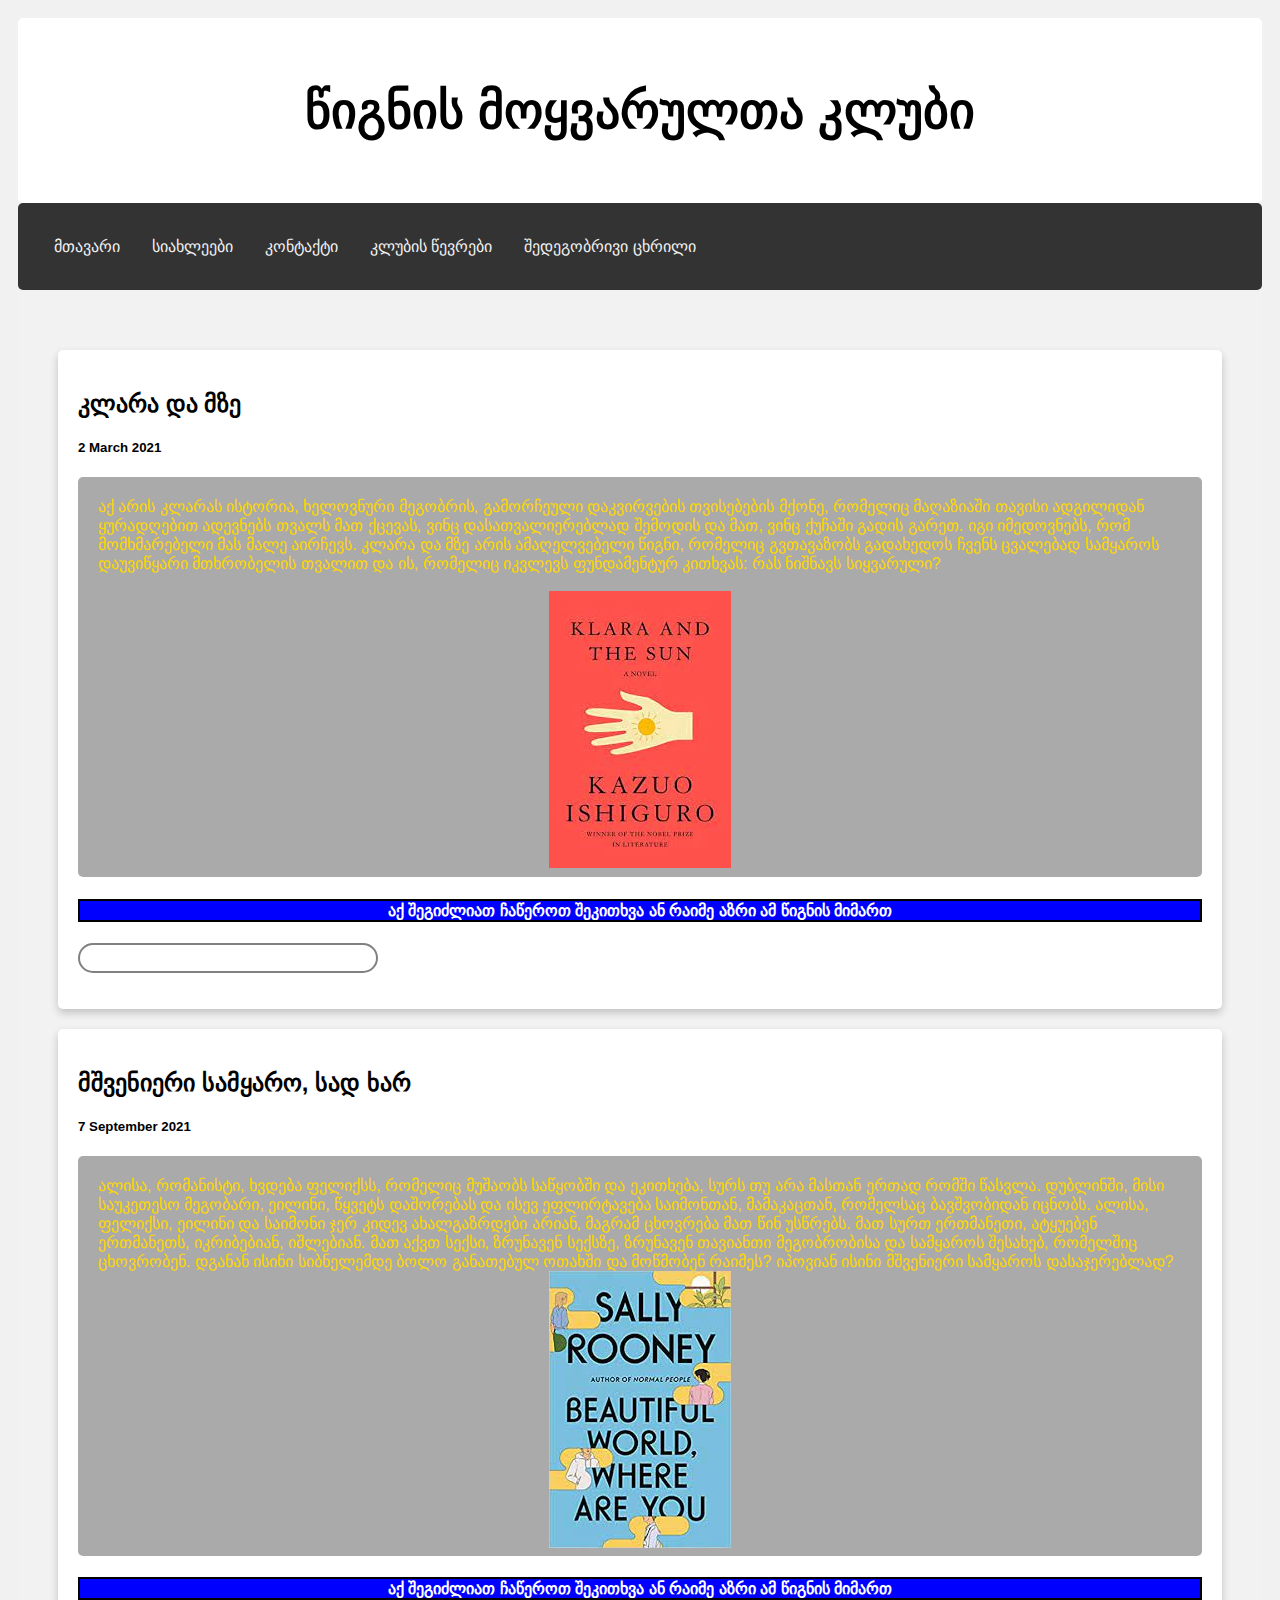
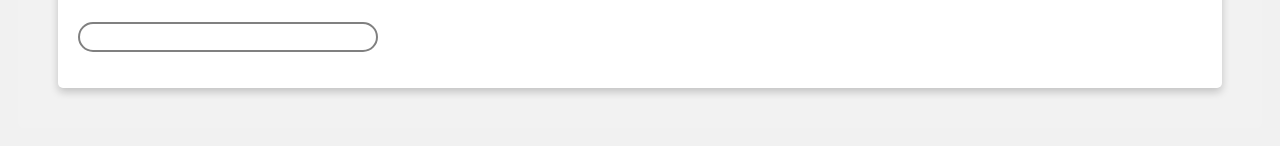
<file: index.html>
<!DOCTYPE html>
<html lang="en">
<head>
    <meta charset="UTF-8">
    <meta http-equiv="X-UA-Compatible" content="IE=edge">
    <meta name="viewport" content="width=device-width, initial-scale=1.0">
    <title>Document</title>
    <link rel="stylesheet" type="text/css" href="css/style.css">
</head> 
<body>
    

  
  <div class="header">
    <h1>წიგნის მოყვარულთა კლუბი
    </h1>

  </div>
  <a href="index.html"></a>
  
  <div class="topnav">
    <a href="index.html">მთავარი</a>
    <a href="new.html">სიახლეები</a>
    <a href="contact.html">კონტაქტი</a>
    <a href="Club members.html">კლუბის  წევრები</a>
    <a href="Result.html">შედეგობრივი ცხრილი</a>
     
  </div>
  
  <div class="row">
    <div class="leftcolumn">
      <div class="card">
        <h2>კლარა და მზე</h2>
        <h5>2 March 2021</h5>
        <div class="fakeimg" style="height: 400px">აქ არის კლარას ისტორია, ხელოვნური მეგობრის, გამორჩეული დაკვირვების თვისებების მქონე, რომელიც მაღაზიაში თავისი ადგილიდან ყურადღებით ადევნებს თვალს მათ ქცევას, ვინც დასათვალიერებლად შემოდის და მათ, ვინც ქუჩაში გადის გარეთ. იგი იმედოვნებს, რომ მომხმარებელი მას მალე აირჩევს. კლარა და მზე არის ამაღელვებელი წიგნი, რომელიც გვთავაზობს გადახედოს ჩვენს ცვალებად სამყაროს დაუვიწყარი მთხრობელის თვალით და ის, რომელიც იკვლევს ფუნდამენტურ კითხვას: რას ნიშნავს სიყვარული?
          <br>
          <br>
        <center><img src="img/download.jpg" ></center></div>
        <center><h4  class="border">აქ შეგიძლიათ ჩაწეროთ შეკითხვა ან რაიმე აზრი ამ წიგნის მიმართ</h4></center>
        <p><input type="search"  id="search"></p>
        
      </div>
      <div class="card">
        <h2>მშვენიერი სამყარო, სად ხარ</h2>
        <h5>7 September 2021</h5>
        <div class="fakeimg" style="height: 400px">ალისა, რომანისტი, ხვდება ფელიქსს, რომელიც მუშაობს საწყობში და ეკითხება, სურს თუ არა მასთან ერთად რომში წასვლა. დუბლინში, მისი საუკეთესო მეგობარი, ეილინი, წყვეტს დაშორებას და ისევ ეფლირტავება საიმონთან, მამაკაცთან, რომელსაც ბავშვობიდან იცნობს. ალისა, ფელიქსი, ეილინი და საიმონი ჯერ კიდევ ახალგაზრდები არიან, მაგრამ ცხოვრება მათ წინ უსწრებს. მათ სურთ ერთმანეთი, ატყუებენ ერთმანეთს, იკრიბებიან, იშლებიან. მათ აქვთ სექსი, ზრუნავენ სექსზე, ზრუნავენ თავიანთი მეგობრობისა და სამყაროს შესახებ, რომელშიც ცხოვრობენ. დგანან ისინი სიბნელემდე ბოლო განათებულ ოთახში და მოწმობენ რაიმეს? იპოვიან ისინი მშვენიერი სამყაროს დასაჯერებლად?
        <center><img src="img/download1.jpg" ></center></div>
        <center><h4  class="border">აქ შეგიძლიათ ჩაწეროთ შეკითხვა ან რაიმე აზრი ამ წიგნის მიმართ</h4></center>
        <p><input type="search"  id="search"></p>
        
      </div>
    </div>
    
     
      
    </div>
  </div>
  
  
                   
                      
                        
                    
                      
                    </div>
                  </div>
                  
                 
   
                


    </header>
   
        
    
</body>
</html>
</file>
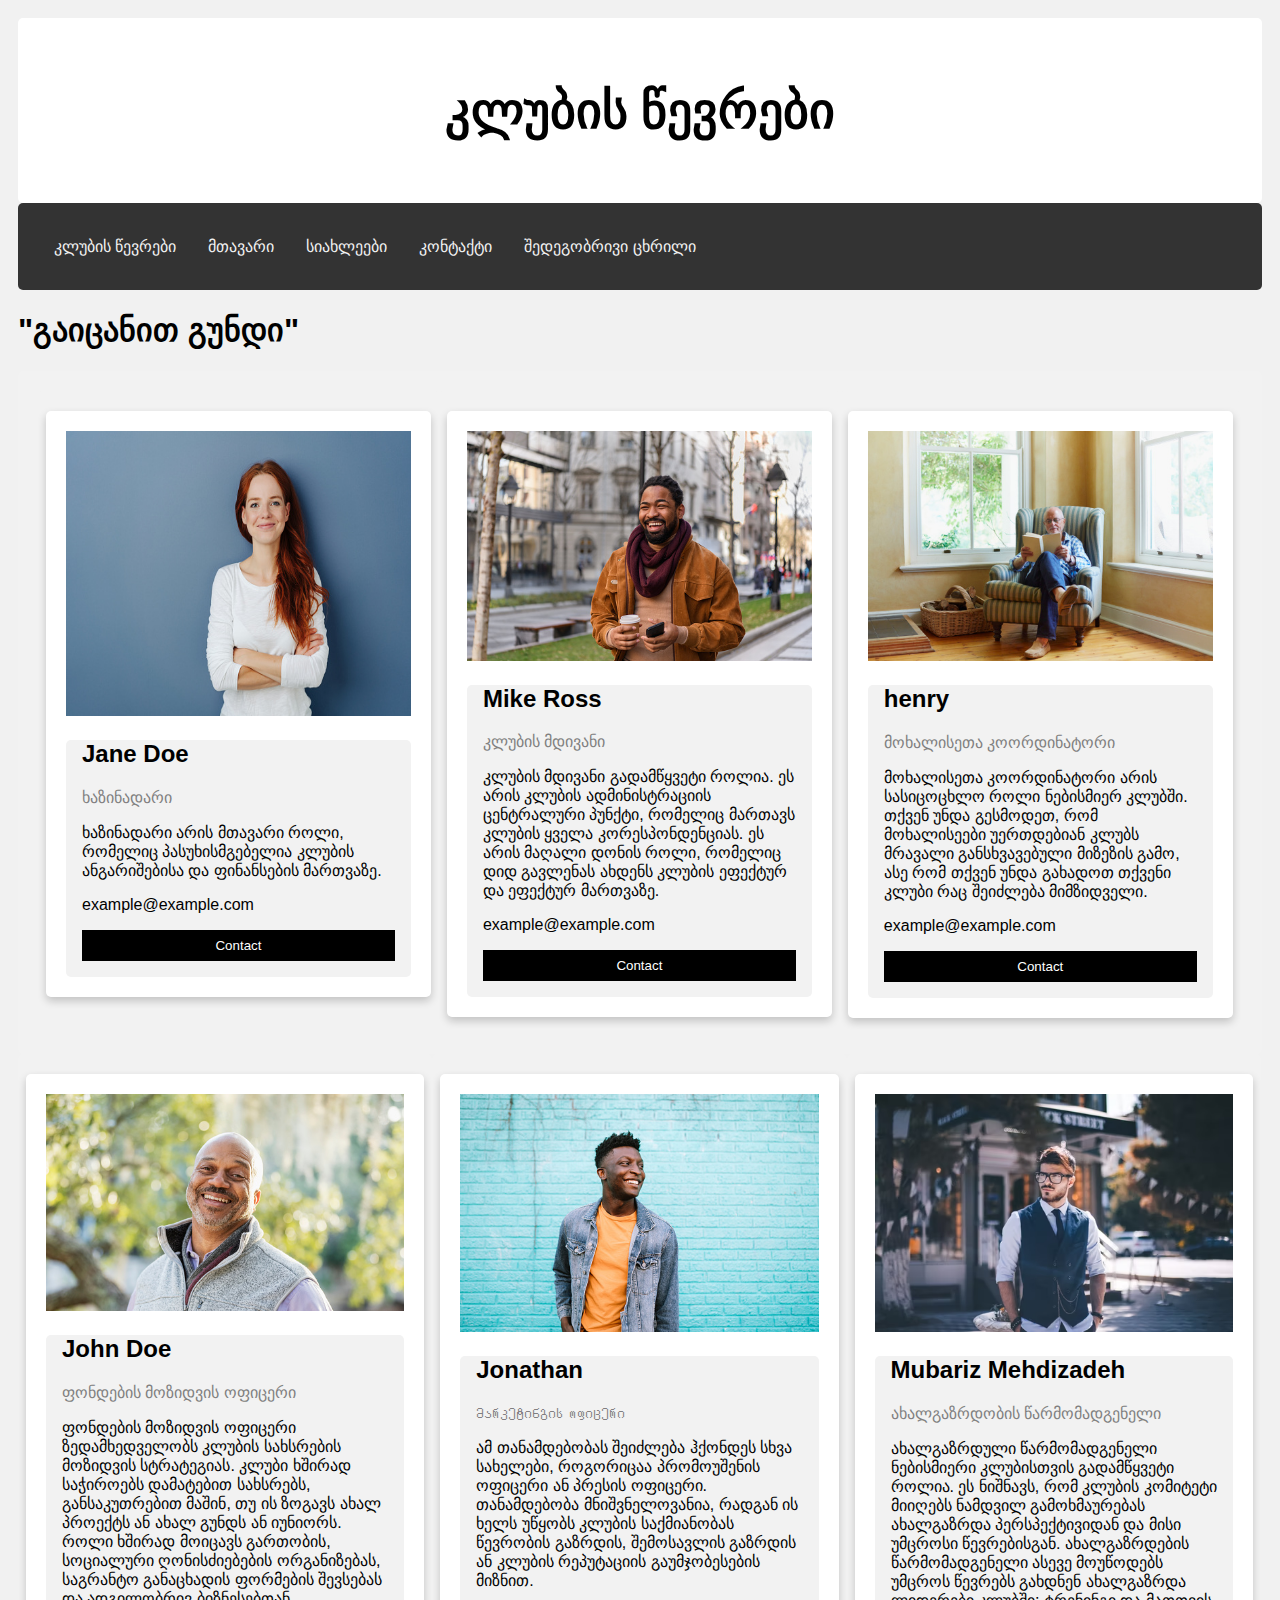
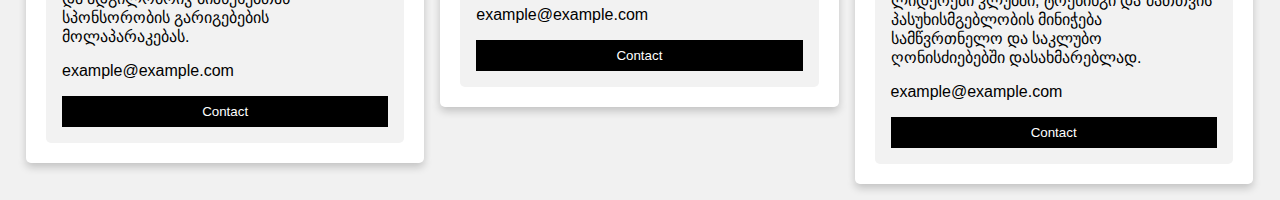
<file: Club members.html>
<!DOCTYPE html>
<html lang="en">
<head>
    <meta charset="UTF-8">
    <meta http-equiv="X-UA-Compatible" content="IE=edge">
    <meta name="viewport" content="width=device-width, initial-scale=1.0">
    <title>Document</title>
    <link rel="stylesheet" type="text/css" href="css/style.css">
</head>
<body>
    <div class="header">
        <h1>კლუბის წევრები
        </h1>
    
      </div>
      <a href="index.html"></a>
      
      <div class="topnav">
        <a href="Club members.html">კლუბის  წევრები</a>
        <a href="index.html">მთავარი</a>
        <a href="new.html">სიახლეები</a>
        <a href="contact.html">კონტაქტი</a>
       <a href="Result.html">შედეგობრივი ცხრილი</a>
         
      </div>


      
    
      
     <h1>"გაიცანით გუნდი"</h1>
      
      
      <div class="row">
        <div class="column">
          <div class="card">
            <img src="img/istockphoto-1251307630-170667a.jpg" alt="Jane" style="width:100%"   class="images">
            <div class="container">
              <h2>Jane Doe</h2>
              <p class="title">ხაზინადარი</p>
              <p>  ხაზინადარი არის მთავარი როლი, რომელიც პასუხისმგებელია კლუბის ანგარიშებისა და ფინანსების მართვაზე.</p>
             
              <p>example@example.com</p>
              <p><button class="button">Contact</button></p>
            </div>
          </div>
        </div>
          
        <div class="column">
          <div class="card">
            <img src="img/istockphoto-1325556343-170667a.jpg" alt="Mike" style="width:100%">
            <div class="container">
              <h2>Mike Ross</h2>
              <p class="title">კლუბის მდივანი</p>
              <p>კლუბის მდივანი გადამწყვეტი როლია. ეს არის კლუბის ადმინისტრაციის ცენტრალური პუნქტი, რომელიც მართავს კლუბის ყველა კორესპონდენციას. ეს არის მაღალი დონის როლი, რომელიც დიდ გავლენას ახდენს კლუბის ეფექტურ და ეფექტურ მართვაზე.</p>
              
              <p>example@example.com</p>
              <p><button class="button">Contact</button></p>
            </div>
          </div>
        </div>
        <div class="column">
            <div class="card">
              <img src="img/istockphoto-492275651-170667a.jpg" alt="henry" style="width:100%">
              <div class="container">
                <h2>henry</h2>
                <p class="title">მოხალისეთა კოორდინატორი</p>
                <p>მოხალისეთა კოორდინატორი არის სასიცოცხლო როლი ნებისმიერ კლუბში. თქვენ უნდა გესმოდეთ, რომ მოხალისეები უერთდებიან კლუბს მრავალი განსხვავებული მიზეზის გამო, ასე რომ თქვენ უნდა გახადოთ თქვენი კლუბი რაც შეიძლება მიმზიდველი.</p>
                <p>example@example.com</p>
                <p><button class="button">Contact</button></p>
              </div>
            </div>
          </div>
        </div>
        
        <div class="column">
          <div class="card">
            <img src="img/istockphoto.jpg" alt="John" style="width:100%">
            <div class="container">
              <h2>John Doe</h2>
              <p class="title">ფონდების მოზიდვის ოფიცერი</p>
              <p>ფონდების მოზიდვის ოფიცერი ზედამხედველობს კლუბის სახსრების მოზიდვის სტრატეგიას. კლუბი ხშირად საჭიროებს დამატებით სახსრებს, განსაკუთრებით მაშინ, თუ ის ზოგავს ახალ პროექტს ან ახალ გუნდს ან იუნიორს. როლი ხშირად მოიცავს გართობის, სოციალური ღონისძიებების ორგანიზებას, საგრანტო განაცხადის ფორმების შევსებას და ადგილობრივ ბიზნესებთან სპონსორობის გარიგებების მოლაპარაკებას.</p>
              
              <p>example@example.com</p>
              <p><button class="button">Contact</button></p>
            </div>
          </div>
        </div>
        <div class="column">
            <div class="card">
              <img src="img/istockphoto-1310533180-170667a.jpg" alt="Jonathan" style="width:100%">
              <div class="container">
                <h2>Jonathan</h2>
                <p class="title">Მარკეტინგის ოფიცერი</p>
                <p>ამ თანამდებობას შეიძლება ჰქონდეს სხვა სახელები, როგორიცაა პრომოუშენის ოფიცერი ან პრესის ოფიცერი. თანამდებობა მნიშვნელოვანია, რადგან ის ხელს უწყობს კლუბის საქმიანობას წევრობის გაზრდის, შემოსავლის გაზრდის ან კლუბის რეპუტაციის გაუმჯობესების მიზნით.</p>
                <p>example@example.com</p>
                <p><button class="button">Contact</button></p>
              </div>
            </div>
          </div>
        </div>
        <div class="column">
            <div class="card">
              <img src="img/photo-1504593811423-6dd665756598.avif" alt="Mubariz Mehdizadeh" style="width:100%">
              <div class="container">
                <h2>Mubariz Mehdizadeh</h2>
                <p class="title">ახალგაზრდობის წარმომადგენელი</p>
                <p>ახალგაზრდული წარმომადგენელი ნებისმიერი კლუბისთვის გადამწყვეტი როლია. ეს ნიშნავს, რომ კლუბის კომიტეტი მიიღებს ნამდვილ გამოხმაურებას ახალგაზრდა პერსპექტივიდან და მისი უმცროსი წევრებისგან. ახალგაზრდების წარმომადგენელი ასევე მოუწოდებს უმცროს წევრებს გახდნენ ახალგაზრდა ლიდერები კლუბში; ტრენინგი და მათთვის პასუხისმგებლობის მინიჭება სამწვრთნელო და საკლუბო ღონისძიებებში დასახმარებლად.</p>
                <p>example@example.com</p>
                <p><button class="button">Contact</button></p>
              </div>
            </div>
          </div>
      </div>
        


</body>
</html>
</file>
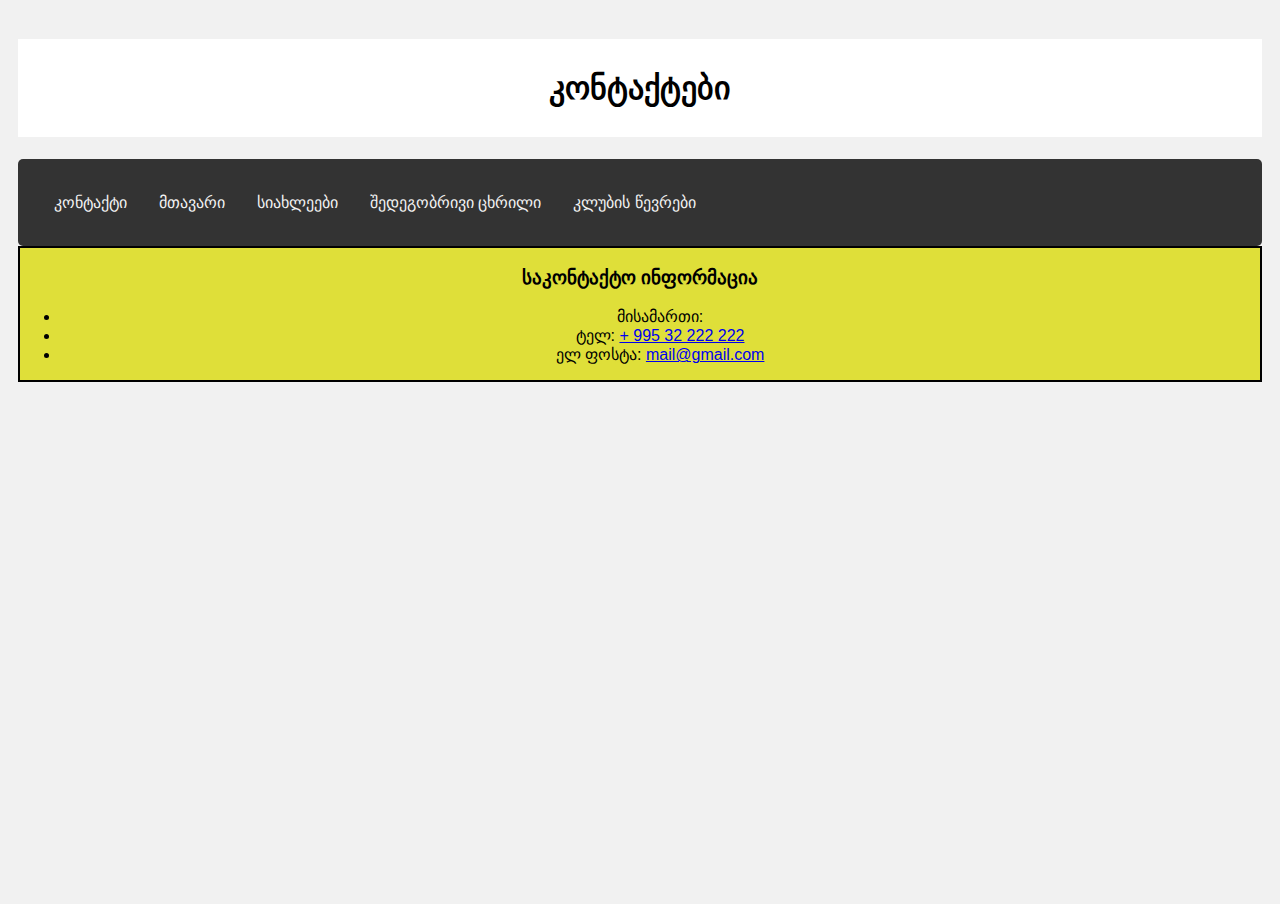
<file: contact.html>
<!DOCTYPE html>
<html lang="en">
<head>
    <meta charset="UTF-8">
    <meta http-equiv="X-UA-Compatible" content="IE=edge">
    <meta name="viewport" content="width=device-width, initial-scale=1.0">
    <title>Document</title>
    <link rel="stylesheet" type="text/css" href="css/style.css">
</head>

<body bgcolor="orange">
    
    <header>
        <a href="index.html">
          

        </a>
        <center><h1 class="header">კონტაქტები</h1></center>
        <div class="topnav">
            <a href="contact.html">კონტაქტი</a>
            <a href="index.html">მთავარი</a>
            <a href="new.html">სიახლეები</a>
            <a href="Result.html">შედეგობრივი ცხრილი</a>
             <a href="Club members.html">კლუბის  წევრები</a>
          </div>
        

          <center><section class="contact"   >
            <h3>საკონტაქტო ინფორმაცია</h3>
             <ul>
              <li>
                  <span>მისამართი:</span>
                  <a href="დადა დევ მანდირი"></a>
                </li>
                <li><span>ტელ:</span>
                    <a href="tel:+995 32 222 222">+ 995 32 222 222</a></li>
              <li><span>ელ ფოსტა:</span>
                <a href="mailto:name@email.com">mail@gmail.com</a></li>
          </ul>
          
    
    </section></center>
    <section>
        <iframe class="map" src="https://www.google.com/maps/embed?pb=!1m14!1m8!1m3!1d875.9001342359728!2d77.0777838!3d28.5817557!3m2!1i1024!2i768!4f13.1!3m3!1m2!1s0x390d1b9a43a1d515%3A0x1d2fe93d74dbfed6!2sBook%20Lovers!5e0!3m2!1ska!2sge!4v1638360611569!5m2!1ska!2sge" width="800" height="600" style="border:0;" allowfullscreen="" loading="lazy"></iframe></iframe>
    </section>
    
</body>
</html>
</file>
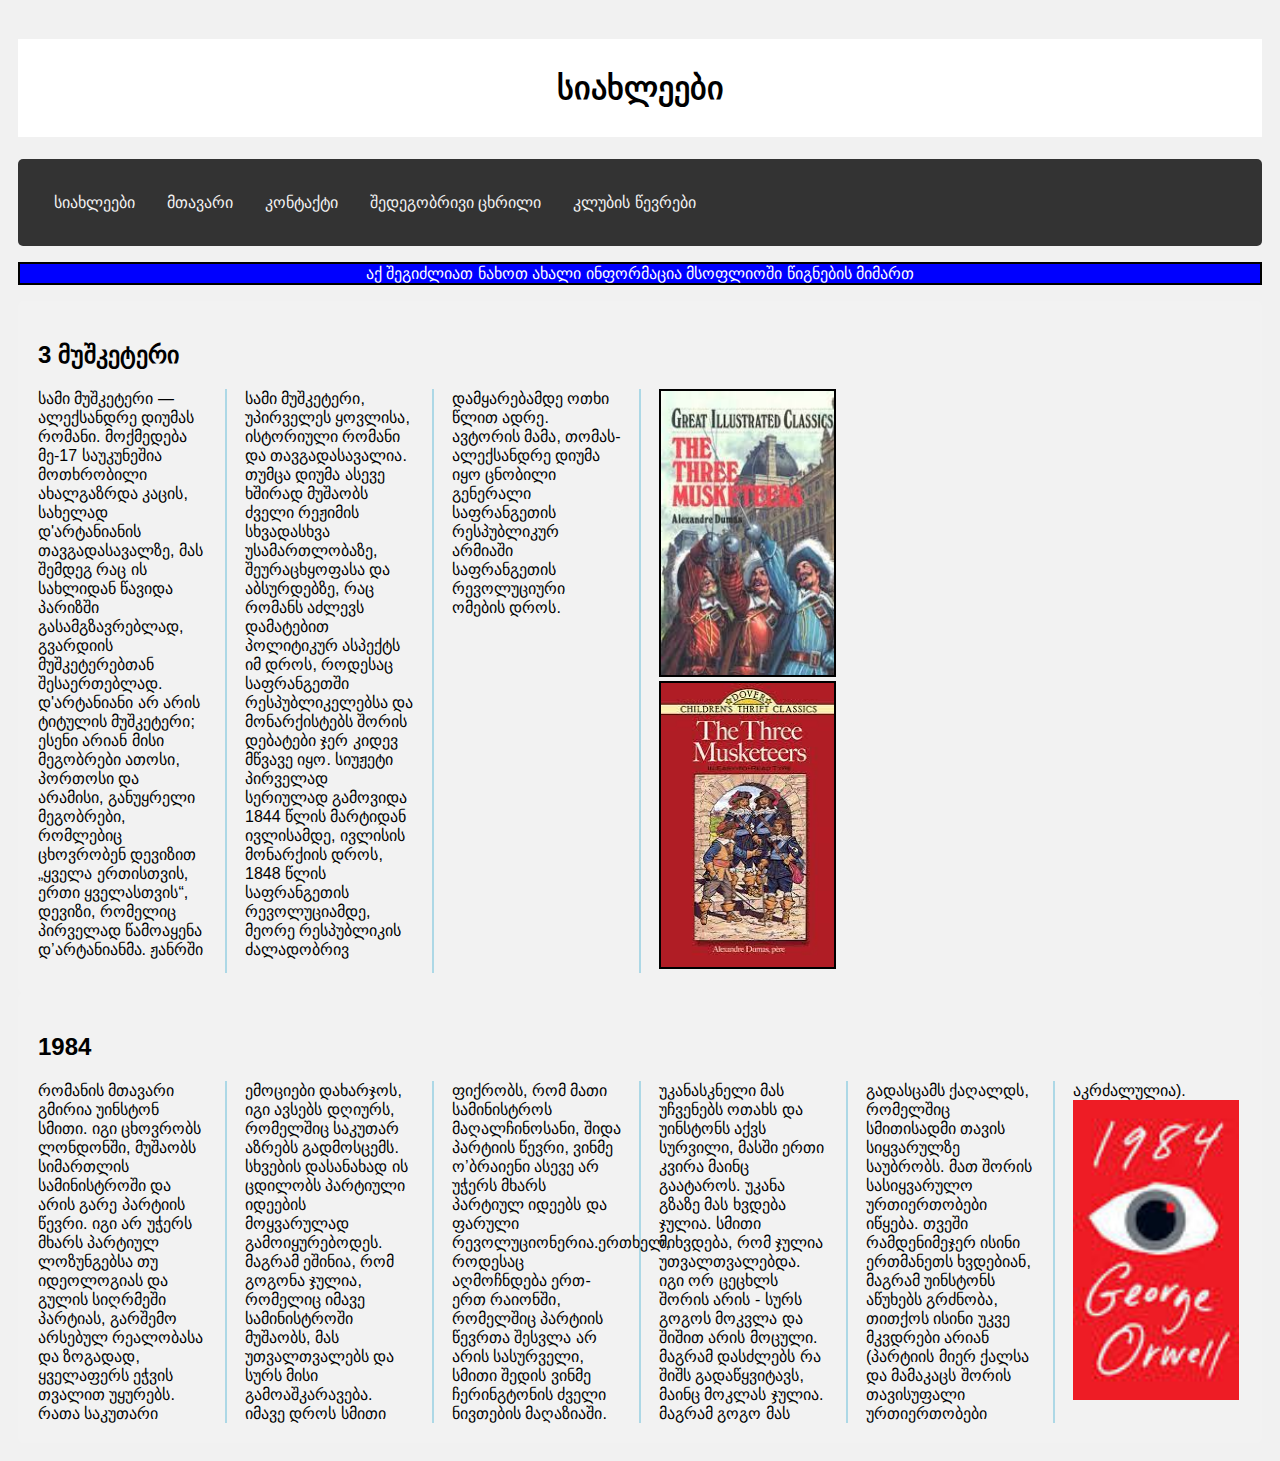
<file: new.html>
<!DOCTYPE html>
<html lang="en">
<head>
    <meta charset="UTF-8">
    <meta http-equiv="X-UA-Compatible" content="IE=edge">
    <meta name="viewport" content="width=device-width, initial-scale=1.0">
    <title>Document</title>
    <link rel="stylesheet"  type="text/css"   href="css/style.css">
</head>
<body>

    <a href="index.html">
                
    </a>
  



  <center><h1 class="header">სიახლეები</h1></center>
  <div class="topnav">
    <a href="new.html">სიახლეები</a>
    <a href="index.html">მთავარი</a>
    <a href="contact.html">კონტაქტი</a>
    <a href="Result.html">შედეგობრივი ცხრილი</a>
     <a href="Club members.html">კლუბის  წევრები</a>
  </div>





  
 
  
 
  <center><p class="border">აქ შეგიძლიათ ნახოთ ახალი ინფორმაცია მსოფლიოში წიგნების მიმართ</p></center>
 
  
  
  <div class="newspaper">
  <h2>3 მუშკეტერი</h2>
  სამი მუშკეტერი — ალექსანდრე დიუმას რომანი. მოქმედება მე-17 საუკუნეშია მოთხრობილი ახალგაზრდა კაცის, სახელად დ'არტანიანის თავგადასავალზე, მას შემდეგ რაც ის სახლიდან წავიდა პარიზში გასამგზავრებლად, გვარდიის მუშკეტერებთან შესაერთებლად. დ'არტანიანი არ არის ტიტულის მუშკეტერი; ესენი არიან მისი მეგობრები ათოსი, პორთოსი და არამისი, განუყრელი მეგობრები, რომლებიც ცხოვრობენ დევიზით „ყველა ერთისთვის, ერთი ყველასთვის“, დევიზი, რომელიც პირველად წამოაყენა დ’არტანიანმა. ჟანრში სამი მუშკეტერი, უპირველეს ყოვლისა, ისტორიული რომანი და თავგადასავალია. თუმცა დიუმა ასევე ხშირად მუშაობს ძველი რეჟიმის სხვადასხვა უსამართლობაზე, შეურაცხყოფასა და აბსურდებზე, რაც რომანს აძლევს დამატებით პოლიტიკურ ასპექტს იმ დროს, როდესაც საფრანგეთში რესპუბლიკელებსა და მონარქისტებს შორის დებატები ჯერ კიდევ მწვავე იყო. სიუჟეტი პირველად სერიულად გამოვიდა 1844 წლის მარტიდან ივლისამდე, ივლისის მონარქიის დროს, 1848 წლის საფრანგეთის რევოლუციამდე, მეორე რესპუბლიკის ძალადობრივ დამყარებამდე ოთხი წლით ადრე. ავტორის მამა, თომას-ალექსანდრე დიუმა იყო ცნობილი გენერალი საფრანგეთის რესპუბლიკურ არმიაში საფრანგეთის რევოლუციური ომების დროს. 
     
     <img  class="img"   src="img/download3.jpg" >
     
     <img  class="img" src="img/4.jpg">
     
    
    
  </div>
  <div class="newspaper">
 <h2>1984</h2>
 რომანის მთავარი გმირია უინსტონ სმითი. იგი ცხოვრობს ლონდონში, მუშაობს სიმართლის სამინისტროში და არის გარე პარტიის წევრი. იგი არ უჭერს მხარს პარტიულ ლოზუნგებსა თუ იდეოლოგიას და გულის სიღრმეში პარტიას, გარშემო არსებულ რეალობასა და ზოგადად, ყველაფერს ეჭვის თვალით უყურებს. რათა საკუთარი ემოციები დახარჯოს, იგი ავსებს დღიურს, რომელშიც საკუთარ აზრებს გადმოსცემს. სხვების დასანახად ის ცდილობს პარტიული იდეების მოყვარულად გამოიყურებოდეს. მაგრამ ეშინია, რომ გოგონა ჯულია, რომელიც იმავე სამინისტროში მუშაობს, მას უთვალთვალებს და სურს მისი გამოაშკარავება. იმავე დროს სმითი ფიქრობს, რომ მათი სამინისტროს მაღალჩინოსანი, შიდა პარტიის წევრი, ვინმე ო’ბრაიენი ასევე არ უჭერს მხარს პარტიულ იდეებს და ფარული რევოლუციონერია.ერთხელ, როდესაც აღმოჩნდება ერთ-ერთ რაიონში, რომელშიც პარტიის წევრთა შესვლა არ არის სასურველი, სმითი შედის ვინმე ჩერინგტონის ძველი ნივთების მაღაზიაში. უკანასკნელი მას უჩვენებს ოთახს და უინსტონს აქვს სურვილი, მასში ერთი კვირა მაინც გაატაროს. უკანა გზაზე მას ხვდება ჯულია. სმითი მიხვდება, რომ ჯულია უთვალთვალებდა. იგი ორ ცეცხლს შორის არის - სურს გოგოს მოკვლა და შიშით არის მოცული. მაგრამ დასძლებს რა შიშს გადაწყვიტავს, მაინც მოკლას ჯულია. მაგრამ გოგო მას გადასცამს ქაღალდს, რომელშიც სმითისადმი თავის სიყვარულზე საუბრობს. მათ შორის სასიყვარულო ურთიერთობები იწყება. თვეში რამდენიმეჯერ ისინი ერთმანეთს ხვდებიან, მაგრამ უინსტონს აწუხებს გრძნობა, თითქოს ისინი უკვე მკვდრები არიან (პარტიის მიერ ქალსა და მამაკაცს შორის თავისუფალი ურთიერთობები აკრძალულია). 
 <img   class="img1"     src="img/download10.jpg">
 





</body>
</html>
</file>
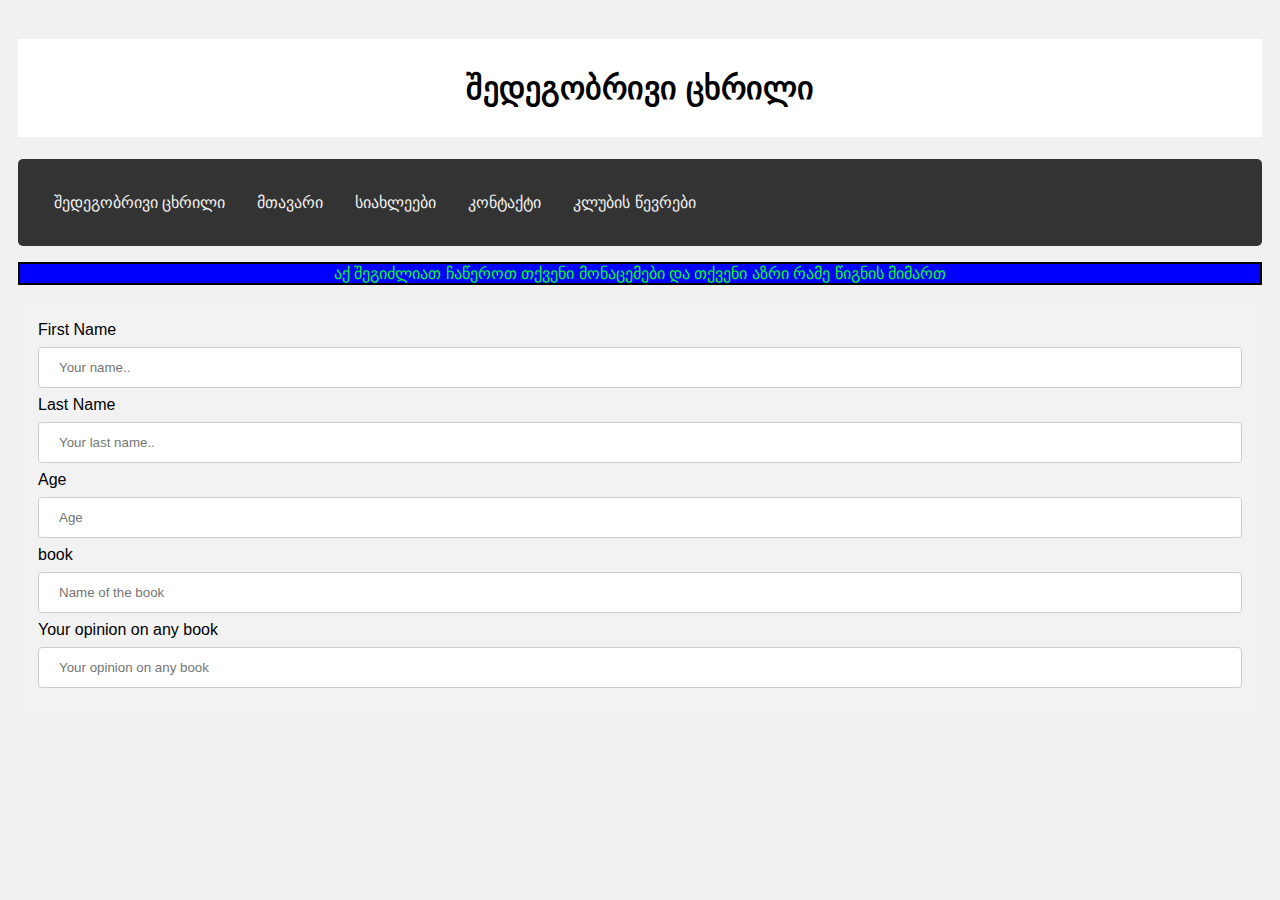
<file: Result.html>
<!DOCTYPE html>
<html lang="en">
<head>
    <meta charset="UTF-8">
    <meta http-equiv="X-UA-Compatible" content="IE=edge">
    <meta name="viewport" content="width=device-width, initial-scale=1.0">
    <title>Document</title>
    <link rel="stylesheet" type="text/css" href="css/style.css">
</head>
<body bgcolor="orange">
 <center> <h1 class="header">შედეგობრივი ცხრილი</h1></center>
      
   
        <a href="index.html">
          </a>
          

          <div class="topnav">
            <a href="Result.html">შედეგობრივი ცხრილი</a>
            <a href="index.html">მთავარი</a>
            <a href="new.html">სიახლეები</a>
            <a href="contact.html">კონტაქტი</a>
            
             <a href="Club members.html">კლუბის  წევრები</a>
          </div>
        
        
              <center><p class="math">აქ შეგიძლიათ ჩაწეროთ თქვენი მონაცემები და თქვენი აზრი რამე წიგნის მიმართ</p></center>
             
  
        
         
            
            <div>
              <form action="/action_page.php">
                <label for="fname">First Name</label>
                <input type="text" id="fname" name="firstname" placeholder="Your name..">
            
                <label for="lname">Last Name</label>
                <input type="text" id="lname" name="lastname" placeholder="Your last name..">


                <label for="lname">Age</label>
                <input type="text" id="iname" name="book" placeholder="Age">

                
                <label for="lname">book</label>
                <input type="text" id="iname" name="book" placeholder="Name of the book">


                <label for="lname">Your opinion on any book</label>
                <input type="text" id="iname" name="book" placeholder="Your opinion on any book">


                

                
               <form>
               </div>
            

     
    
</body>
</html>
</file>
<file: css/style.css>
.sport{
    color: gold;
    
}
.contact{
    border: 2px solid black;
    background-color: rgb(223, 223, 57);
}
.test{
    color: blue;
}
.map{
    width: 100%;
    height: 500px;
}
input[type=text], select {
  width: 100%;
  padding: 12px 20px;
  margin: 8px 0;
  display: inline-block;
  border: 1px solid #ccc;
  border-radius: 4px;
  box-sizing: border-box;
}

  
  input[type=submit] {
    width: 100%;
    background-color: #4CAF50;
    color: white;
    padding: 14px 20px;
    margin: 8px 0;
    border: none;
    border-radius: 4px;
    cursor: pointer;
  }
  
  input[type=submit]:hover {
    background-color: #45a049;
  }
  
  div {
    border-radius: 5px;
    background-color: #f2f2f2;
    padding: 20px;
  }

  .math{
       background-color: blue;
    border: 2px solid black;
      color: rgb(0, 255, 34);
  }
 *{
   box-sizing: border-box;
 }
  

.topnav {
  overflow: hidden;
  background-color: #333;
}


.topnav a {
  float: left;
  display: block;
  color: #f2f2f2;
  text-align: center;
  padding: 14px 16px;
  text-decoration: none;
}


.topnav a:hover {
  background-color: #ddd;
  color: black;
}


@media screen and (max-width: 600px) {
  .topnav a {
    float: none;
    width: 100%;
  }
}
.newspaper {
  column-count: 6;
  column-gap: 38px;
  column-rule: 2px solid lightblue;
}
 

h2 {
  column-span: all;
}
.img{
  width: 177px;
  border: 2px solid black;
  height: 288px;
}
.img1{
  height: 300px;
  margin-right: 20px;
}



.border{
  color: white;
  background-color: blue;
  border: 2px solid black;
  
}

* {
  box-sizing: border-box;
}

body {
  font-family: Arial;
  padding: 10px;
  background: #f1f1f1;
}

.header {
  padding: 30px;
  text-align: center;
  background: white;
}

.header h1 {
  font-size: 50px;
}




.leftcolumn {   
  float: left;
  width: 100%;
}


.rightcolumn {
  float: left;
  width: 25%;
  background-color: #f1f1f1;
  padding-left: 20px;
}


.fakeimg {
  background-color: #aaa;
  width:100%;
  padding: 20px;
  color: gold;
}
#search{
  width: 300px;
  height: 30px;
  font-size: 20px;
  border-radius: 20px;
  outline: none;
  border: 2px solid gray;
  color: red;
}


.card {
  background-color: white;
  padding: 20px;
  margin-top: 20px;
}


.row:after {
  content: "";
  display: table;
  clear: both;
}







html {
  box-sizing: border-box;
}

*, *:before, *:after {
  box-sizing: inherit;
}

.column {
  float: left;
  width: 33.3%;
  margin-bottom: 16px;
  padding: 0 8px;
}

@media screen and (max-width: 650px) {
  .column {
    width: 100%;
    display: block;
  }
}

.card {
  box-shadow: 0 4px 8px 0 rgba(0, 0, 0, 0.2);
}

.container {
  padding: 0 16px;
}

.container::after, .row::after {
  content: "";
  clear: both;
  display: table;
}

.title {
  color: grey;
}

.button {
  border: none;
  outline: 0;
  display: inline-block;
  padding: 8px;
  color: white;
  background-color: #000;
  text-align: center;
  cursor: pointer;
  width: 100%;
}

.button:hover {
  background-color: #555;
}

.images{
  width: 195px;
  height: 285px;
}
</file>
